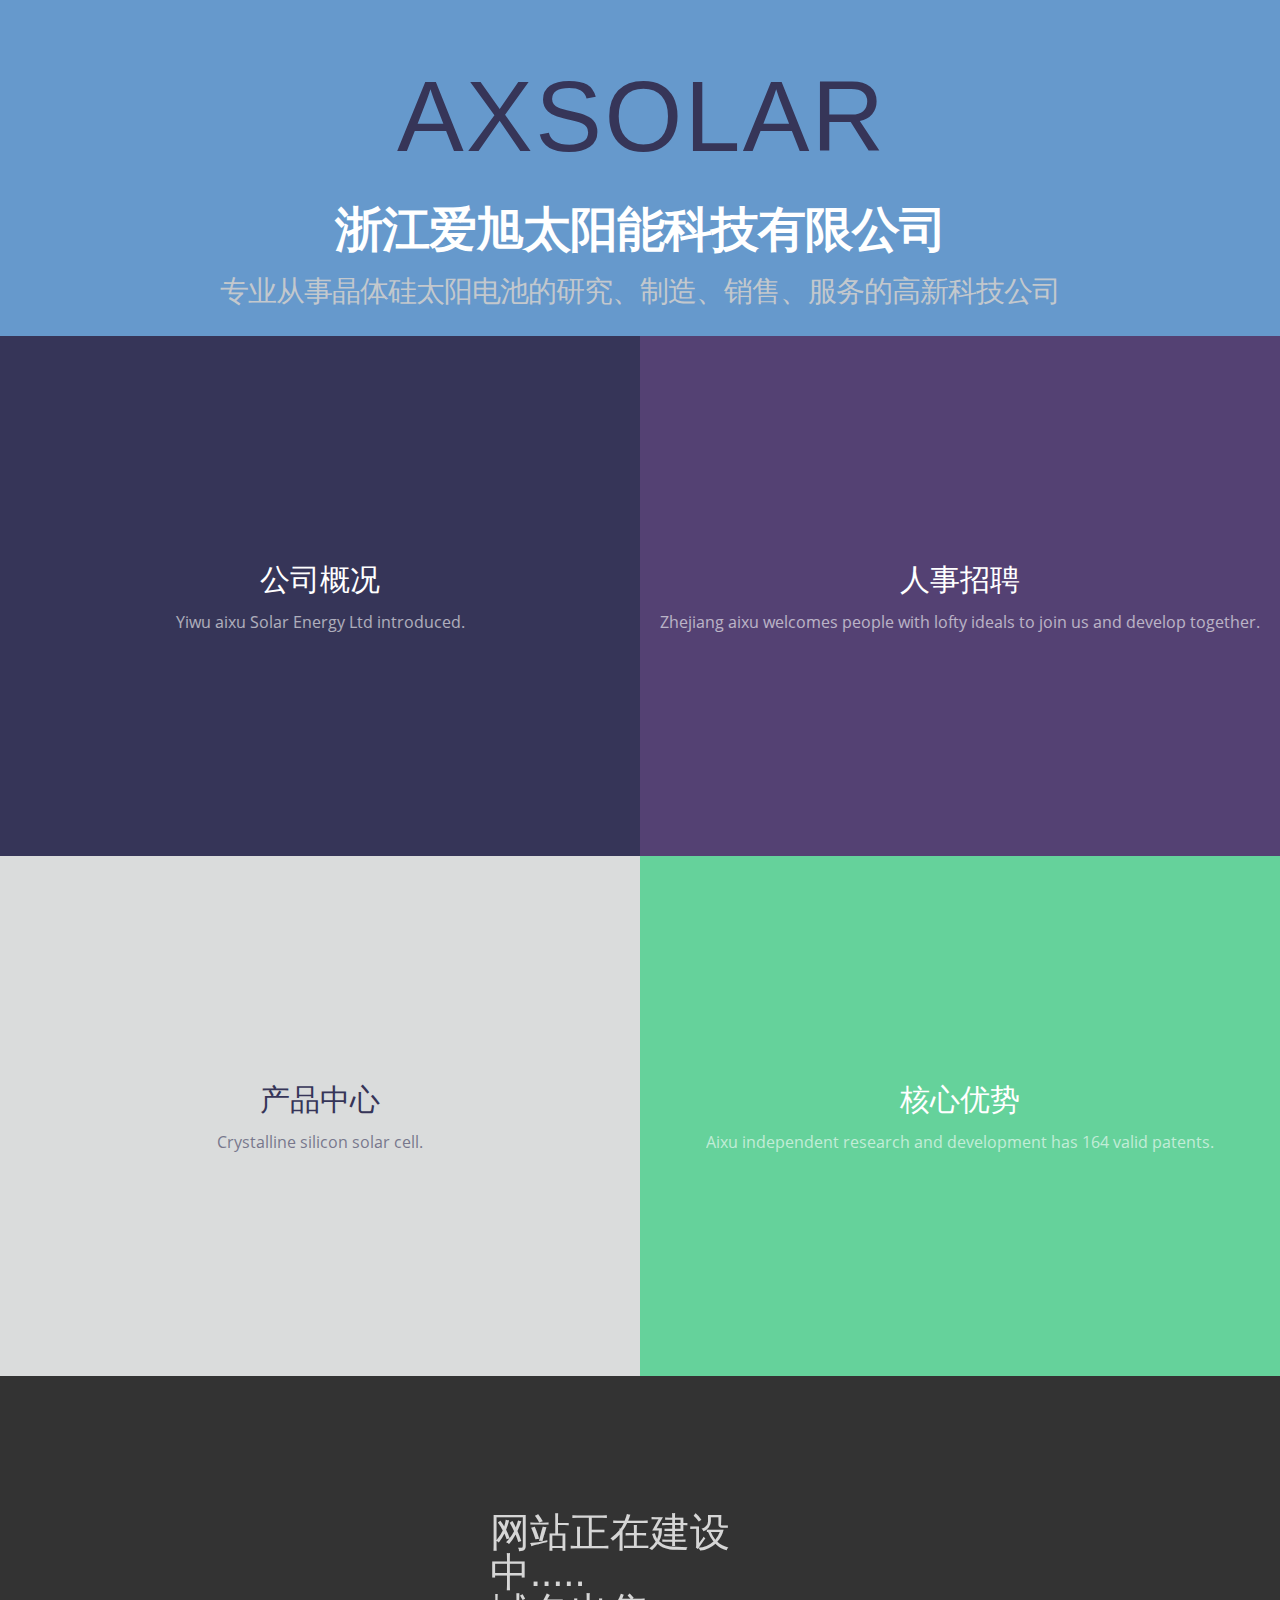
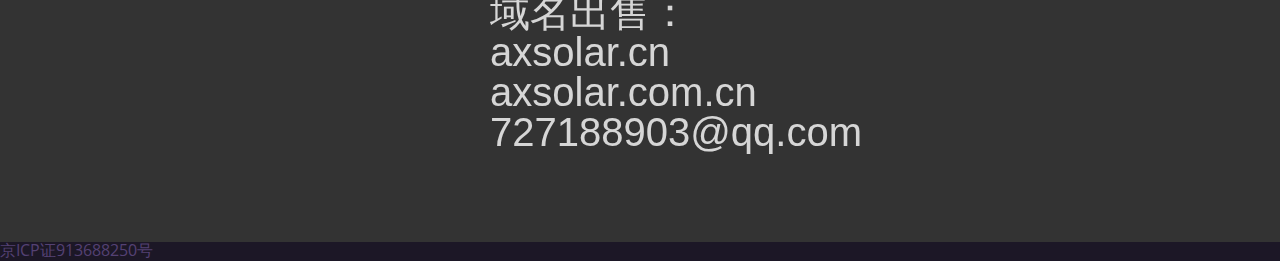
<file: index.html>
<!doctype html>
<html lang="zh" class="no-js">
<head>
	<meta charset="UTF-8">
	<meta http-equiv="X-UA-Compatible" content="IE=edge,chrome=1"> 
	<meta name="viewport" content="width=device-width, initial-scale=1.0">
	<title>义乌爱旭太阳能_义乌爱旭招聘_浙江爱旭太阳能科技有限公司[官网]</title>
	<meta name="keywords" content="义乌爱旭,爱旭招聘,义乌爱旭太阳能,浙江爱旭,浙江爱旭太阳能科技有限公司,爱旭太阳能科技,晶体硅太阳电池" />
	<meta name="description" content="浙江义乌爱旭太阳能科技有限公司,义乌爱旭招聘电话,义乌爱旭官网;亚洲最大的太阳能科技研发,专业从事晶体硅太阳电池的研究、制造、销售、服务的高新科技公司."/>
	<meta name="baidu-site-verification" content="code-iqPIpz2wKa" />
        <link href="xcss/css.css?family=Vollkorn|Open+Sans:400,700" rel="stylesheet" type="text/css">
    
	<link rel="stylesheet" href="css/reset.css"> <!-- CSS reset -->
	<link rel="stylesheet" type="text/css" href="css/default.css">
	<link rel="stylesheet" href="css/style.css"> <!-- Resource style -->
	<script src="js/modernizr.js"></script> <!-- Modernizr -->
	<!--[if IE]>
		<script src="http://libs.baidu.com/html5shiv/3.7/html5shiv.min.js"></script>
	<![endif]-->
    

<script>
var _hmt = _hmt || [];
(function() {
  var hm = document.createElement("script");
  hm.src = "https://hm.baidu.com/hm.js?8883fde95283bf635c2d53e5fe10ecb9";
  var s = document.getElementsByTagName("script")[0]; 
  s.parentNode.insertBefore(hm, s);
})();
</script>

</head>
<body>
	<header class="htmleaf-header">
    
    <div class="word">
	<span>A</span>
	<span>X</span>
	<span>S</span>
	<span>O</span>
	<span>L</span>
    <span>A</span>
    <span>R</span>
        <script>
		 let spans = document.querySelectorAll('.word span');
         spans.forEach((span, idx) => {
	     span.addEventListener('click', (e) => {
		 e.target.classList.add('active');
	      });
	     span.addEventListener('animationend', (e) => {
		 e.target.classList.remove('active');
	      });
	     setTimeout(() => {
		 span.classList.add('active');
	      }, 750 * (idx+1))
         });
       </script>
    </div>

    
		<h1>浙江爱旭太阳能科技有限公司<span>专业从事晶体硅太阳电池的研究、制造、销售、服务的高新科技公司</span></h1>         
	</header>
    
	<main class="cd-main">
		<ul class="cd-gallery">
			<li class="cd-item">
				<a href="brief-introduction.html">
					<div>
						<h2>公司概况</h2>
						<p>Yiwu aixu Solar Energy Ltd introduced.</p>
						<b>浙江爱旭太阳能有限公司</b>
					</div>
				</a>
			</li>

			<li class="cd-item">
				<a href="recruit.html">
					<div>
                        <h2>人事招聘</h2>
						<p>Zhejiang aixu welcomes people with lofty ideals to join us and develop together.</p>
						<b>浙江爱旭人事招聘</b>
					</div>
				</a>
			</li>

			<li class="cd-item">
				<a class="dark-text" href="product.html">
					<div>
						<h2>产品中心</h2>
						<p>Crystalline silicon solar cell.</p>
						<b>晶体硅太阳电池</b>
					</div>
				</a>
			</li>

			<li class="cd-item">
				<a href="Core-advantage.html">
					<div>
						<h2>核心优势</h2>
						<p>Aixu independent research and development has 164 valid patents.</p>
						<b>爱旭自主研发拥有有效专利164项</b>
					</div>
				</a>
			</li>
		</ul> <!-- .cd-gallery -->
		
	</main> <!-- .cd-main -->
	<div class="related" style="font-size: 40px; font-family: 微软雅黑">
    
		</br></br>
        <a href="Core-advantage.html">
	    <h3>网站正在建设中.....<br />域名出售：<br />  axsolar.cn</br>  axsolar.com.cn</br>727188903@qq.com</h3>
        </a>
        
		</br></br>
	</div><a href="http://www.beian.miit.gov.cn">京ICP证913688250号</a>

	<div class="cd-folding-panel">
		
		<div class="fold-left"></div> <!-- this is the left fold -->
		
		<div class="fold-right"></div> <!-- this is the right fold -->
		
		<div class="cd-fold-content">
			<!-- content will be loaded using javascript -->
		</div>

		<a class="cd-close" href="#0"></a>
	</div> <!-- .cd-folding-panel -->
	
	<script src="js/jquery-2.1.1.js"></script>
	<script src="js/main.js"></script> <!-- Resource jQuery -->

</body>
</html>
</file>
<file: xcss/css.css>
/* cyrillic-ext */
@font-face {
  font-family: 'Open Sans';
  font-style: normal;
  font-weight: 400;
  src: local('Open Sans Regular'), local('OpenSans-Regular'), url(../xcss/K88pR3goAWT7BTt32Z01mxJtnKITppOI_IvcXXDNrsc.woff2) format('woff2');
  unicode-range: U+0460-052F, U+20B4, U+2DE0-2DFF, U+A640-A69F;
}
/* cyrillic */
@font-face {
  font-family: 'Open Sans';
  font-style: normal;
  font-weight: 400;
  src: local('Open Sans Regular'), local('OpenSans-Regular'), url(../xcss/RjgO7rYTmqiVp7vzi-Q5URJtnKITppOI_IvcXXDNrsc.woff2) format('woff2');
  unicode-range: U+0400-045F, U+0490-0491, U+04B0-04B1, U+2116;
}
/* greek-ext */
@font-face {
  font-family: 'Open Sans';
  font-style: normal;
  font-weight: 400;
  src: local('Open Sans Regular'), local('OpenSans-Regular'), url(../xcss/LWCjsQkB6EMdfHrEVqA1KRJtnKITppOI_IvcXXDNrsc.woff2) format('woff2');
  unicode-range: U+1F00-1FFF;
}
/* greek */
@font-face {
  font-family: 'Open Sans';
  font-style: normal;
  font-weight: 400;
  src: local('Open Sans Regular'), local('OpenSans-Regular'), url(../xcss/xozscpT2726on7jbcb_pAhJtnKITppOI_IvcXXDNrsc.woff2) format('woff2');
  unicode-range: U+0370-03FF;
}
/* vietnamese */
@font-face {
  font-family: 'Open Sans';
  font-style: normal;
  font-weight: 400;
  src: local('Open Sans Regular'), local('OpenSans-Regular'), url(../xcss/59ZRklaO5bWGqF5A9baEERJtnKITppOI_IvcXXDNrsc.woff2) format('woff2');
  unicode-range: U+0102-0103, U+1EA0-1EF9, U+20AB;
}
/* latin-ext */
@font-face {
  font-family: 'Open Sans';
  font-style: normal;
  font-weight: 400;
  src: local('Open Sans Regular'), local('OpenSans-Regular'), url(../xcss/u-WUoqrET9fUeobQW7jkRRJtnKITppOI_IvcXXDNrsc.woff2) format('woff2');
  unicode-range: U+0100-024F, U+1E00-1EFF, U+20A0-20AB, U+20AD-20CF, U+2C60-2C7F, U+A720-A7FF;
}
/* latin */
@font-face {
  font-family: 'Open Sans';
  font-style: normal;
  font-weight: 400;
  src: local('Open Sans Regular'), local('OpenSans-Regular'), url(../xcss/cJZKeOuBrn4kERxqtaUH3VtXRa8TVwTICgirnJhmVJw.woff2) format('woff2');
  unicode-range: U+0000-00FF, U+0131, U+0152-0153, U+02C6, U+02DA, U+02DC, U+2000-206F, U+2074, U+20AC, U+2212, U+2215;
}
/* cyrillic-ext */
@font-face {
  font-family: 'Open Sans';
  font-style: normal;
  font-weight: 700;
  src: local('Open Sans Bold'), local('OpenSans-Bold'), url(../xcss/k3k702ZOKiLJc3WVjuplzK-j2U0lmluP9RWlSytm3ho.woff2) format('woff2');
  unicode-range: U+0460-052F, U+20B4, U+2DE0-2DFF, U+A640-A69F;
}
/* cyrillic */
@font-face {
  font-family: 'Open Sans';
  font-style: normal;
  font-weight: 700;
  src: local('Open Sans Bold'), local('OpenSans-Bold'), url(../xcss/k3k702ZOKiLJc3WVjuplzJX5f-9o1vgP2EXwfjgl7AY.woff2) format('woff2');
  unicode-range: U+0400-045F, U+0490-0491, U+04B0-04B1, U+2116;
}
/* greek-ext */
@font-face {
  font-family: 'Open Sans';
  font-style: normal;
  font-weight: 700;
  src: local('Open Sans Bold'), local('OpenSans-Bold'), url(../xcss/k3k702ZOKiLJc3WVjuplzBWV49_lSm1NYrwo-zkhivY.woff2) format('woff2');
  unicode-range: U+1F00-1FFF;
}
/* greek */
@font-face {
  font-family: 'Open Sans';
  font-style: normal;
  font-weight: 700;
  src: local('Open Sans Bold'), local('OpenSans-Bold'), url(../xcss/k3k702ZOKiLJc3WVjuplzKaRobkAwv3vxw3jMhVENGA.woff2) format('woff2');
  unicode-range: U+0370-03FF;
}
/* vietnamese */
@font-face {
  font-family: 'Open Sans';
  font-style: normal;
  font-weight: 700;
  src: local('Open Sans Bold'), local('OpenSans-Bold'), url(../xcss/k3k702ZOKiLJc3WVjuplzP8zf_FOSsgRmwsS7Aa9k2w.woff2) format('woff2');
  unicode-range: U+0102-0103, U+1EA0-1EF9, U+20AB;
}
/* latin-ext */
@font-face {
  font-family: 'Open Sans';
  font-style: normal;
  font-weight: 700;
  src: local('Open Sans Bold'), local('OpenSans-Bold'), url(../xcss/k3k702ZOKiLJc3WVjuplzD0LW-43aMEzIO6XUTLjad8.woff2) format('woff2');
  unicode-range: U+0100-024F, U+1E00-1EFF, U+20A0-20AB, U+20AD-20CF, U+2C60-2C7F, U+A720-A7FF;
}
/* latin */
@font-face {
  font-family: 'Open Sans';
  font-style: normal;
  font-weight: 700;
  src: local('Open Sans Bold'), local('OpenSans-Bold'), url(../xcss/k3k702ZOKiLJc3WVjuplzOgdm0LZdjqr5-oayXSOefg.woff2) format('woff2');
  unicode-range: U+0000-00FF, U+0131, U+0152-0153, U+02C6, U+02DA, U+02DC, U+2000-206F, U+2074, U+20AC, U+2212, U+2215;
}
/* cyrillic-ext */
@font-face {
  font-family: 'Vollkorn';
  font-style: normal;
  font-weight: 400;
  src: local('Vollkorn Regular'), local('Vollkorn-Regular'), url(../xcss/bUXtAi_Ej0uk-Sx_m2pZoBTbgVql8nDJpwnrE27mub0.woff2) format('woff2');
  unicode-range: U+0460-052F, U+20B4, U+2DE0-2DFF, U+A640-A69F;
}
/* cyrillic */
@font-face {
  font-family: 'Vollkorn';
  font-style: normal;
  font-weight: 400;
  src: local('Vollkorn Regular'), local('Vollkorn-Regular'), url(../xcss/8qUGe4hVstHI2y7aoarZMBTbgVql8nDJpwnrE27mub0.woff2) format('woff2');
  unicode-range: U+0400-045F, U+0490-0491, U+04B0-04B1, U+2116;
}
/* greek */
@font-face {
  font-family: 'Vollkorn';
  font-style: normal;
  font-weight: 400;
  src: local('Vollkorn Regular'), local('Vollkorn-Regular'), url(../xcss/HzLiYQCctgLaOPEHTib5JhTbgVql8nDJpwnrE27mub0.woff2) format('woff2');
  unicode-range: U+0370-03FF;
}
/* vietnamese */
@font-face {
  font-family: 'Vollkorn';
  font-style: normal;
  font-weight: 400;
  src: local('Vollkorn Regular'), local('Vollkorn-Regular'), url(../xcss/FGyERBbJzxe9DyIbwfBHIhTbgVql8nDJpwnrE27mub0.woff2) format('woff2');
  unicode-range: U+0102-0103, U+1EA0-1EF9, U+20AB;
}
/* latin-ext */
@font-face {
  font-family: 'Vollkorn';
  font-style: normal;
  font-weight: 400;
  src: local('Vollkorn Regular'), local('Vollkorn-Regular'), url(../xcss/V4Paz3PKKtqUOmfQbF3_WBTbgVql8nDJpwnrE27mub0.woff2) format('woff2');
  unicode-range: U+0100-024F, U+1E00-1EFF, U+20A0-20AB, U+20AD-20CF, U+2C60-2C7F, U+A720-A7FF;
}
/* latin */
@font-face {
  font-family: 'Vollkorn';
  font-style: normal;
  font-weight: 400;
  src: local('Vollkorn Regular'), local('Vollkorn-Regular'), url(../xcss/idGKtgpe38okB6bfeHMsLPesZW2xOQ-xsNqO47m55DA.woff2) format('woff2');
  unicode-range: U+0000-00FF, U+0131, U+0152-0153, U+02C6, U+02DA, U+02DC, U+2000-206F, U+2074, U+20AC, U+2212, U+2215;
}
</file>
<file: css/default.css>
@import url(http://www.axsolar.cn/xcss/css.css?family=Raleway:200,500,700,800);
@font-face {
	font-family: 'icomoon';
	src:url('../fonts/icomoon.eot?rretjt');
	src:url('../fonts/icomoon.eot?#iefixrretjt') format('embedded-opentype'),
		url('../fonts/icomoon.woff?rretjt') format('woff'),
		url('../fonts/icomoon.ttf?rretjt') format('truetype'),
		url('../fonts/icomoon.svg?rretjt#icomoon') format('svg');
	font-weight: normal;
	font-style: normal;
}

[class^="icon-"], [class*=" icon-"] {
	font-family: 'icomoon';
	speak: none;
	font-style: normal;
	font-weight: normal;
	font-variant: normal;
	text-transform: none;
	line-height: 1;

	/* Better Font Rendering =========== */
	-webkit-font-smoothing: antialiased;
	-moz-osx-font-smoothing: grayscale;
}

body, html { font-size: 100%; 	padding: 0; margin: 0;}

/* Reset */
*,
*:after,
*:before {
	-webkit-box-sizing: border-box;
	-moz-box-sizing: border-box;
	box-sizing: border-box;
}

/* Clearfix hack by Nicolas Gallagher: http://nicolasgallagher.com/micro-clearfix-hack/ */
.clearfix:before,
.clearfix:after {
	content: " ";
	display: table;
}

.clearfix:after {
	clear: both;
}

body{
	background: #f9f7f6;
	color: #404d5b;
	font-weight: 500;
	font-size: 1.05em;
	font-family: "Segoe UI", "Lucida Grande", Helvetica, Arial, "Microsoft YaHei", FreeSans, Arimo, "Droid Sans", "wenquanyi micro hei", "Hiragino Sans GB", "Hiragino Sans GB W3", "FontAwesome", sans-serif;
}
a{color: #2fa0ec;text-decoration: none;outline: none;}
a:hover,a:focus{color:#74777b;}

.htmleaf-container{
	margin: 0 auto;
	text-align: center;
	overflow: hidden;
}
.htmleaf-content {
	font-size: 150%;
	padding: 1em 0;
}

.htmleaf-content h2 {
	margin: 0 0 2em;
	opacity: 0.1;
}

.htmleaf-content p {
	margin: 1em 0;
	padding: 5em 0 0 0;
	font-size: 0.65em;
}
.bgcolor-1 { background: #f0efee; }
.bgcolor-2 { background: #f9f9f9; }
.bgcolor-3 { background: #e8e8e8; }/*light grey*/
.bgcolor-4 { background: #2f3238; color: #fff; }/*Dark grey*/
.bgcolor-5 { background: #df6659; color: #521e18; }/*pink1*/
.bgcolor-6 { background: #2fa8ec; }/*sky blue*/
.bgcolor-7 { background: #d0d6d6; }/*White tea*/
.bgcolor-8 { background: #3d4444; color: #fff; }/*Dark grey2*/
.bgcolor-9 { background: #ef3f52; color: #fff;}/*pink2*/
.bgcolor-10{ background: #64448f; color: #fff;}/*Violet*/
.bgcolor-11{ background: #3755ad; color: #fff;}/*dark blue*/
.bgcolor-12{ background: #3498DB; color: #fff;}/*light blue*/
/* Header */
.htmleaf-header{
	padding: 1em 190px 1em;
	letter-spacing: -1px;
	text-align: center;
	background: #6699cc;
}
.htmleaf-header h1 {
	font-weight: 600;
	font-size: 3em;
	color: #fff;
	line-height: 1;
	margin-bottom: 0;
	font-family: "Segoe UI", "Lucida Grande", Helvetica, Arial, "Microsoft YaHei", FreeSans, Arimo, "Droid Sans", "wenquanyi micro hei", "Hiragino Sans GB", "Hiragino Sans GB W3", "FontAwesome", sans-serif;
}
.htmleaf-header h1 span {
	font-family: "Segoe UI", "Lucida Grande", Helvetica, Arial, "Microsoft YaHei", FreeSans, Arimo, "Droid Sans", "wenquanyi micro hei", "Hiragino Sans GB", "Hiragino Sans GB W3", "FontAwesome", sans-serif;
	display: block;
	font-size: 60%;
	font-weight: 400;
	padding: 0.8em 0 0.5em 0;
	color: #c3c8cd;
}
/*nav*/
.htmleaf-demo a{color: #1d7db1;text-decoration: none;}
.htmleaf-demo{width: 100%;padding-bottom: 1.2em;}
.htmleaf-demo a{display: inline-block;margin: 0.5em;padding: 0.6em 1em;border: 3px solid #1d7db1;font-weight: 700;}
.htmleaf-demo a:hover{opacity: 0.6;}
.htmleaf-demo a.current{background:#1d7db1;color: #fff; }
/* Top Navigation Style */
.htmleaf-links {
	position: relative;
	display: inline-block;
	white-space: nowrap;
	font-size: 1.5em;
	text-align: center;
}

.htmleaf-links::after {
	position: absolute;
	top: 0;
	left: 50%;
	margin-left: -1px;
	width: 2px;
	height: 100%;
	background: #dbdbdb;
	content: '';
	-webkit-transform: rotate3d(0,0,1,22.5deg);
	transform: rotate3d(0,0,1,22.5deg);
}

.htmleaf-icon {
	display: inline-block;
	margin: 0.5em;
	padding: 0em 0;
	width: 1.5em;
	text-decoration: none;
	color: #fff;
}

.htmleaf-icon span {
	display: none;
}

.htmleaf-icon:before {
	margin: 0 5px;
	text-transform: none;
	font-weight: normal;
	font-style: normal;
	font-variant: normal;
	font-family: 'icomoon';
	line-height: 1;
	speak: none;
	-webkit-font-smoothing: antialiased;
}
/* footer */
.htmleaf-footer{width: 100%;padding-top: 10px;}
.htmleaf-small{font-size: 0.8em;}
.center{text-align: center;}
/****/
.related {
	color: #fff;
	background: #333;
	text-align: center;
	font-size: 1.25em;
	padding: 0.5em 0;
	overflow: hidden;
}

.related > a {
	vertical-align: top;
	width: calc(100% - 20px);
	max-width: 340px;
	display: inline-block;
	text-align: center;
	margin: 20px 10px;
	padding: 25px;
	font-family: "Segoe UI", "Lucida Grande", Helvetica, Arial, "Microsoft YaHei", FreeSans, Arimo, "Droid Sans", "wenquanyi micro hei", "Hiragino Sans GB", "Hiragino Sans GB W3", "FontAwesome", sans-serif;
}
.related a {
	display: inline-block;
	text-align: left;
	margin: 20px auto;
	padding: 10px 20px;
	opacity: 0.8;
	-webkit-transition: opacity 0.3s;
	transition: opacity 0.3s;
	-webkit-backface-visibility: hidden;
}

.related a:hover,
.related a:active {
	opacity: 1;
}

.related a img {
	max-width: 100%;
	opacity: 0.8;
	border-radius: 4px;
}
.related a:hover img,
.related a:active img {
	opacity: 1;
}
.related h3{font-family: "Microsoft YaHei", sans-serif;}
.related a h3 {
	font-weight: 300;
	margin-top: 0.15em;
	color: #fff;
}
/* icomoon */
.icon-htmleaf-home-outline:before {
	content: "\e5000";
}

.icon-htmleaf-arrow-forward-outline:before {
	content: "\e5001";
}

@media screen and (max-width: 50em) {
	.htmleaf-header {
		padding: 3em 10% 4em;
	}
	.htmleaf-header h1 {
        font-size:2em;
    }
}


@media screen and (max-width: 40em) {
	.htmleaf-header h1 {
		font-size: 1.5em;
	}
}

@media screen and (max-width: 30em) {
    .htmleaf-header h1 {
        font-size:1.2em;
    }
}
</file>
<file: css/style.css>
/* -------------------------------- 

Primary style

-------------------------------- */
*, *::after, *::before {
  box-sizing: border-box;
}

html {
  font-size: 62.5%;
}

body {
  font-size: 1.6rem;
  font-family: "Open Sans", sans-serif;
  color: #363558;
  background-color: #1c1726;
}

a {
  color: #544173;
  text-decoration: none;
}

h1, h2 {
  font-family: "Vollkorn", serif;
}

/* -------------------------------- 

Patterns - reusable parts of our design

-------------------------------- */
.overflow-hidden {
  overflow: hidden;
}

/* -------------------------------- 

Header

-------------------------------- */
/*header {
  height: 170px;
  line-height: 170px;
  text-align: center;
  background: #ffffff;
}
header h1 {
  font-size: 2.2rem;
  color: #363558;
}
@media only screen and (min-width: 600px) {
  header {
    height: 200px;
    line-height: 200px;
  }
  header h1 {
    font-size: 3rem;
  }
}*/

/* -------------------------------- 

Main content

-------------------------------- */
.cd-main {
  overflow-x: hidden;
}
.cd-main::before {
  /* never visible - this is used in jQuery to check the current MQ */
  display: none;
  content: 'mobile';
}
.cd-main > * {
  -webkit-transition: -webkit-transform 0.5s 0.4s;
  -moz-transition: -moz-transform 0.5s 0.4s;
  transition: transform 0.5s 0.4s;
}
.cd-main.fold-is-open > * {
  /* on mobile - translate .cd-main content to the right when the .cd-folding-panel is open */
  -webkit-transform: translateX(100%);
  -moz-transform: translateX(100%);
  -ms-transform: translateX(100%);
  -o-transform: translateX(100%);
  transform: translateX(100%);
  -webkit-transition: -webkit-transform 0.5s 0s;
  -moz-transition: -moz-transform 0.5s 0s;
  transition: transform 0.5s 0s;
}
@media only screen and (min-width: 600px) {
  .cd-main.fold-is-open > * {
    -webkit-transform: translateX(600px);
    -moz-transform: translateX(600px);
    -ms-transform: translateX(600px);
    -o-transform: translateX(600px);
    transform: translateX(600px);
  }
}
@media only screen and (min-width: 1100px) {
  .cd-main::before {
    /* never visible - this is used in jQuery to check the current MQ */
    content: 'desktop';
  }
  .cd-main.fold-is-open > * {
    /* reset style - on bigger devices we translate the gallery items */
    -webkit-transform: translateX(0);
    -moz-transform: translateX(0);
    -ms-transform: translateX(0);
    -o-transform: translateX(0);
    transform: translateX(0);
  }
}

.cd-gallery::after {
  clear: both;
  content: "";
  display: table;
}
.cd-gallery::before {
  /* this is the dark layer covering the .cd-gallery when the .cd-folding-panel is open */
  display: block;
  content: '';
  position: absolute;
  z-index: 1;
  top: 0;
  left: 0;
  height: 100%;
  width: 100%;
  background-color: rgba(28, 23, 38, 0.6);
  opacity: 0;
  visibility: hidden;
  -webkit-transition: opacity 0.5s 0.4s, visibility 0s 0.9s;
  -moz-transition: opacity 0.5s 0.4s, visibility 0s 0.9s;
  transition: opacity 0.5s 0.4s, visibility 0s 0.9s;
}
.fold-is-open .cd-gallery::before {
  visibility: visible;
  opacity: 1;
  -webkit-transition: opacity 0.5s 0s, visibility 0s 0s;
  -moz-transition: opacity 0.5s 0s, visibility 0s 0s;
  transition: opacity 0.5s 0s, visibility 0s 0s;
}

.cd-item {
  width: 100%;
  height: 300px;
  text-align: center;
  /* Force Hardware Acceleration */
  -webkit-transform: translateZ(0);
  -moz-transform: translateZ(0);
  -ms-transform: translateZ(0);
  -o-transform: translateZ(0);
  transform: translateZ(0);
  -webkit-backface-visibility: hidden;
  backface-visibility: hidden;
  -webkit-transition: -webkit-transform 0.5s 0.4s;
  -moz-transition: -moz-transform 0.5s 0.4s;
  transition: transform 0.5s 0.4s;
}
.cd-item > a {
  display: table;
  height: 100%;
  width: 100%;
  overflow: hidden;
  color: #ffffff;
  -webkit-font-smoothing: antialiased;
  -moz-osx-font-smoothing: grayscale;
}
.cd-item > a.dark-text {
  color: #363558;
}
.cd-item > a.dark-text b {
  border-color: #363558;
}
.cd-item div {
  display: table-cell;
  vertical-align: middle;
}
.cd-item:nth-of-type(1) {
  background-color: #363558;
}
.cd-item:nth-of-type(2) {
  background-color: #544173;
}
.cd-item:nth-of-type(3) {
  background-color: #dadcdc;
}
.cd-item:nth-of-type(4) {
  background-color: #65d29b;
}
.cd-item h2 {
  font-size: 2.2rem;
}
.cd-item p {
  line-height: 1.2;
  font-size: 1.4rem;
  opacity: 0.6;
  padding: 1em 0;
}
.cd-item b {
  display: inline-block;
  font-size: 1.2rem;
  font-weight: bold;
  text-transform: uppercase;
  letter-spacing: 1px;
  padding: 1em 1.3em;
  border-radius: 50em;
  border: 1px solid #ffffff;
}
@media only screen and (min-width: 1100px) {
  .cd-item {
    width: 50%;
    float: left;
    height: 520px;
    -webkit-transition: -webkit-transform 0.5s 0.4s;
    -moz-transition: -moz-transform 0.5s 0.4s;
    transition: transform 0.5s 0.4s;
  }
  .cd-item h2 {
    font-size: 3rem;
  }
  .cd-item p {
    font-size: 1.6rem;
  }
  .cd-item h2, .cd-item p {
    -webkit-transform: translateY(30px);
    -moz-transform: translateY(30px);
    -ms-transform: translateY(30px);
    -o-transform: translateY(30px);
    transform: translateY(30px);
    -webkit-transition: -webkit-transform 0.3s 0.1s;
    -moz-transition: -moz-transform 0.3s 0.1s;
    transition: transform 0.3s 0.1s;
  }
  .cd-item b {
    opacity: 0;
    -webkit-transform: translateY(20px);
    -moz-transform: translateY(20px);
    -ms-transform: translateY(20px);
    -o-transform: translateY(20px);
    transform: translateY(20px);
    -webkit-transition: opacity 0.3s 0s, -webkit-transform 0.3s 0s;
    -moz-transition: opacity 0.3s 0s, -moz-transform 0.3s 0s;
    transition: opacity 0.3s 0s, transform 0.3s 0s;
  }
  .no-touch .cd-item a:hover h2, .no-touch .cd-item a:hover p {
    -webkit-transform: translateY(0);
    -moz-transform: translateY(0);
    -ms-transform: translateY(0);
    -o-transform: translateY(0);
    transform: translateY(0);
    -webkit-transition: -webkit-transform 0.3s 0s;
    -moz-transition: -moz-transform 0.3s 0s;
    transition: transform 0.3s 0s;
  }
  .no-touch .cd-item a:hover b {
    opacity: 1;
    -webkit-transform: translateY(0);
    -moz-transform: translateY(0);
    -ms-transform: translateY(0);
    -o-transform: translateY(0);
    transform: translateY(0);
    -webkit-transition: opacity 0.3s 0.1s, -webkit-transform 0.3s 0.1s;
    -moz-transition: opacity 0.3s 0.1s, -moz-transform 0.3s 0.1s;
    transition: opacity 0.3s 0.1s, transform 0.3s 0.1s;
  }
  .fold-is-open .cd-item {
    -webkit-transition: -webkit-transform 0.5s 0s;
    -moz-transition: -moz-transform 0.5s 0s;
    transition: transform 0.5s 0s;
    -webkit-transform: translateX(-400px);
    -moz-transform: translateX(-400px);
    -ms-transform: translateX(-400px);
    -o-transform: translateX(-400px);
    transform: translateX(-400px);
  }
  .fold-is-open .cd-item:nth-of-type(2n) {
    -webkit-transform: translateX(400px);
    -moz-transform: translateX(400px);
    -ms-transform: translateX(400px);
    -o-transform: translateX(400px);
    transform: translateX(400px);
  }
}

/* -------------------------------- 

folding panel

-------------------------------- */
.cd-folding-panel {
  position: fixed;
  z-index: 1;
  top: 0;
  left: 0;
  height: 100vh;
  width: 100%;
  visibility: hidden;
  overflow: hidden;
  -webkit-transition: visibility 0s 0.9s;
  -moz-transition: visibility 0s 0.9s;
  transition: visibility 0s 0.9s;
}
.cd-folding-panel .fold-left,
.cd-folding-panel .fold-right {
  /* the :after elements of .fold-left and .fold-right are the 2 fold sides */
  width: 100%;
  height: 100vh;
  overflow: hidden;
  position: relative;
  /* enable a 3D-space for children elements */
  -webkit-perspective: 2000px;
  -moz-perspective: 2000px;
  perspective: 2000px;
}
.cd-folding-panel .fold-left::after,
.cd-folding-panel .fold-right::after {
  /* 2 fold sides */
  content: '';
  position: absolute;
  top: 0;
  left: 0;
  height: 100%;
  width: 100%;
  /* Force Hardware Acceleration */
  -webkit-transform: translateZ(0);
  -moz-transform: translateZ(0);
  -ms-transform: translateZ(0);
  -o-transform: translateZ(0);
  transform: translateZ(0);
  -webkit-backface-visibility: hidden;
  backface-visibility: hidden;
  -webkit-transition: -webkit-transform 0.5s 0.4s, background-color 0.5s 0.4s;
  -moz-transition: -moz-transform 0.5s 0.4s, background-color 0.5s 0.4s;
  transition: transform 0.5s 0.4s, background-color 0.5s 0.4s;
}
.cd-folding-panel .fold-right {
  -webkit-perspective-origin: 0% 50%;
  -moz-perspective-origin: 0% 50%;
  perspective-origin: 0% 50%;
}
.cd-folding-panel .fold-right::after {
  -webkit-transform-origin: right center;
  -moz-transform-origin: right center;
  -ms-transform-origin: right center;
  -o-transform-origin: right center;
  transform-origin: right center;
  -webkit-transform: translateX(-100%) rotateY(-90deg);
  -moz-transform: translateX(-100%) rotateY(-90deg);
  -ms-transform: translateX(-100%) rotateY(-90deg);
  -o-transform: translateX(-100%) rotateY(-90deg);
  transform: translateX(-100%) rotateY(-90deg);
  background-color: #c0c3c3;
}
.cd-folding-panel .fold-left {
  /* on mobile only the right fold side is visible */
  display: none;
}
.cd-folding-panel .fold-left::after {
  background-color: #f9fafa;
}
.cd-folding-panel .cd-close {
  /* 'X' close icon */
  position: absolute;
  z-index: 1;
  display: inline-block;
  top: 10px;
  right: 10px;
  height: 44px;
  width: 44px;
  /* image replacement */
  overflow: hidden;
  text-indent: 100%;
  white-space: nowrap;
  opacity: 0;
  -webkit-transition: opacity 0.2s 0s;
  -moz-transition: opacity 0.2s 0s;
  transition: opacity 0.2s 0s;
}
.cd-folding-panel .cd-close::after, .cd-folding-panel .cd-close::before {
  /* lines of 'X' icon */
  content: '';
  position: absolute;
  height: 3px;
  width: 32px;
  left: 50%;
  top: 50%;
  background-color: #544173;
  -webkit-backface-visibility: hidden;
  backface-visibility: hidden;
  -webkit-transition: opacity 0.2s;
  -moz-transition: opacity 0.2s;
  transition: opacity 0.2s;
}
.cd-folding-panel .cd-close::after {
  -webkit-transform: translateX(-50%) translateY(-50%) rotate(45deg);
  -moz-transform: translateX(-50%) translateY(-50%) rotate(45deg);
  -ms-transform: translateX(-50%) translateY(-50%) rotate(45deg);
  -o-transform: translateX(-50%) translateY(-50%) rotate(45deg);
  transform: translateX(-50%) translateY(-50%) rotate(45deg);
}
.cd-folding-panel .cd-close::before {
  -webkit-transform: translateX(-50%) translateY(-50%) rotate(-45deg);
  -moz-transform: translateX(-50%) translateY(-50%) rotate(-45deg);
  -ms-transform: translateX(-50%) translateY(-50%) rotate(-45deg);
  -o-transform: translateX(-50%) translateY(-50%) rotate(-45deg);
  transform: translateX(-50%) translateY(-50%) rotate(-45deg);
}
.cd-folding-panel.is-open {
  visibility: visible;
  -webkit-transition: visibility 0s 0s;
  -moz-transition: visibility 0s 0s;
  transition: visibility 0s 0s;
}
.cd-folding-panel.is-open .fold-right::after,
.cd-folding-panel.is-open .fold-left::after {
  -webkit-transform: translateX(0);
  -moz-transform: translateX(0);
  -ms-transform: translateX(0);
  -o-transform: translateX(0);
  transform: translateX(0);
  -webkit-transition: -webkit-transform 0.5s 0s, background-color 0.5s 0s;
  -moz-transition: -moz-transform 0.5s 0s, background-color 0.5s 0s;
  transition: transform 0.5s 0s, background-color 0.5s 0s;
}
.cd-folding-panel.is-open .fold-right::after {
  background-color: #f9fafa;
}
.cd-folding-panel.is-open .cd-close {
  opacity: 1;
  -webkit-transition: opacity 0.2s 0.5s;
  -moz-transition: opacity 0.2s 0.5s;
  transition: opacity 0.2s 0.5s;
}
@media only screen and (min-width: 600px) {
  .cd-folding-panel {
    width: 600px;
  }
}
@media only screen and (min-width: 1100px) {
  .cd-folding-panel {
    left: 50%;
    right: auto;
    -webkit-transform: translateX(-50%);
    -moz-transform: translateX(-50%);
    -ms-transform: translateX(-50%);
    -o-transform: translateX(-50%);
    transform: translateX(-50%);
    width: 800px;
  }
  .cd-folding-panel .fold-left,
  .cd-folding-panel .fold-right {
    width: 50%;
    float: left;
    height: 100%;
  }
  .cd-folding-panel .fold-right {
    /* change perspective-origin so that the 2 fold sides have the same vanishing point */
    -webkit-perspective-origin: 0% 50%;
    -moz-perspective-origin: 0% 50%;
    perspective-origin: 0% 50%;
  }
  .cd-folding-panel .fold-right::after {
    -webkit-transform-origin: right center;
    -moz-transform-origin: right center;
    -ms-transform-origin: right center;
    -o-transform-origin: right center;
    transform-origin: right center;
    -webkit-transform: translateX(-100%) rotateY(-90deg);
    -moz-transform: translateX(-100%) rotateY(-90deg);
    -ms-transform: translateX(-100%) rotateY(-90deg);
    -o-transform: translateX(-100%) rotateY(-90deg);
    transform: translateX(-100%) rotateY(-90deg);
  }
  .cd-folding-panel .fold-left {
    display: block;
    /* change perspective-origin so that the 2 fold sides have the same vanishing point */
    -webkit-perspective-origin: 100% 50%;
    -moz-perspective-origin: 100% 50%;
    perspective-origin: 100% 50%;
  }
  .cd-folding-panel .fold-left::after {
    -webkit-transform-origin: left center;
    -moz-transform-origin: left center;
    -ms-transform-origin: left center;
    -o-transform-origin: left center;
    transform-origin: left center;
    -webkit-transform: translateX(100%) rotateY(90deg);
    -moz-transform: translateX(100%) rotateY(90deg);
    -ms-transform: translateX(100%) rotateY(90deg);
    -o-transform: translateX(100%) rotateY(90deg);
    transform: translateX(100%) rotateY(90deg);
  }
}

.cd-fold-content {
  position: absolute;
  top: 0;
  left: 0;
  height: 100%;
  width: 100%;
  padding: 4em 2em;
  visibility: hidden;
  -webkit-transition: visibility 0s 0.4s;
  -moz-transition: visibility 0s 0.4s;
  transition: visibility 0s 0.4s;
}
.cd-fold-content > * {
  opacity: 0;
  -webkit-transform: translateY(20px);
  -moz-transform: translateY(20px);
  -ms-transform: translateY(20px);
  -o-transform: translateY(20px);
  transform: translateY(20px);
}
.cd-fold-content h2 {
  font-size: 2.4rem;
  -webkit-transition: -webkit-transform 0.2s 0.2s, opacity 0.2s 0.2s;
  -moz-transition: -moz-transform 0.2s 0.2s, opacity 0.2s 0.2s;
  transition: transform 0.2s 0.2s, opacity 0.2s 0.2s;
}
.cd-fold-content p, .cd-fold-content em {
  line-height: 1.6;
}
.cd-fold-content em {
  display: inline-block;
  margin: 1em 0;
  font-family: "Vollkorn", serif;
  font-size: 1.8rem;
  color: #7a78ae;
  -webkit-transition: -webkit-transform 0.2s 0.1s, opacity 0.2s 0.1s;
  -moz-transition: -moz-transform 0.2s 0.1s, opacity 0.2s 0.1s;
  transition: transform 0.2s 0.1s, opacity 0.2s 0.1s;
}
.cd-fold-content p {
  margin-bottom: 1em;
  font-size: 1.4rem;
  -webkit-transition: -webkit-transform 0.2s 0s, opacity 0.2s 0s;
  -moz-transition: -moz-transform 0.2s 0s, opacity 0.2s 0s;
  transition: transform 0.2s 0s, opacity 0.2s 0s;
}
.is-open .cd-fold-content {
  overflow-y: auto;
  -webkit-overflow-scrolling: touch;
  visibility: visible;
  -webkit-transition: visibility 0s 0.5s;
  -moz-transition: visibility 0s 0.5s;
  transition: visibility 0s 0.5s;
}
.is-open .cd-fold-content > * {
  opacity: 1;
  -webkit-transform: translateY(0);
  -moz-transform: translateY(0);
  -ms-transform: translateY(0);
  -o-transform: translateY(0);
  transform: translateY(0);
}
.is-open .cd-fold-content h2 {
  -webkit-transition: -webkit-transform 0.2s 0.5s, opacity 0.2s 0.5s;
  -moz-transition: -moz-transform 0.2s 0.5s, opacity 0.2s 0.5s;
  transition: transform 0.2s 0.5s, opacity 0.2s 0.5s;
}
.is-open .cd-fold-content em {
  -webkit-transition: -webkit-transform 0.2s 0.6s, opacity 0.2s 0.6s;
  -moz-transition: -moz-transform 0.2s 0.6s, opacity 0.2s 0.6s;
  transition: transform 0.2s 0.6s, opacity 0.2s 0.6s;
}
.is-open .cd-fold-content p {
  -webkit-transition: -webkit-transform 0.2s 0.7s, opacity 0.2s 0.7s;
  -moz-transition: -moz-transform 0.2s 0.7s, opacity 0.2s 0.7s;
  transition: transform 0.2s 0.7s, opacity 0.2s 0.7s;
}
@media only screen and (min-width: 600px) {
  .cd-fold-content h2 {
    font-size: 3.2rem;
  }
}
@media only screen and (min-width: 1100px) {
  .cd-fold-content {
    padding: 4em;
  }
  .cd-fold-content > * {
    -webkit-transform: translateY(40px);
    -moz-transform: translateY(40px);
    -ms-transform: translateY(40px);
    -o-transform: translateY(40px);
    transform: translateY(40px);
  }
  .cd-fold-content em {
    font-size: 2.2rem;
  }
  .cd-fold-content p {
    font-size: 1.6rem;
  }
}

/* -------------------------------- 

Javascript disabled

-------------------------------- */
.no-js .cd-fold-content.single-page {
  position: static;
  visibility: visible;
  height: auto;
  background-color: #dadcdc;
}
.no-js .cd-fold-content.single-page > * {
  opacity: 1;
  -webkit-transform: translateY(0);
  -moz-transform: translateY(0);
  -ms-transform: translateY(0);
  -o-transform: translateY(0);
  transform: translateY(0);
}
</file>
